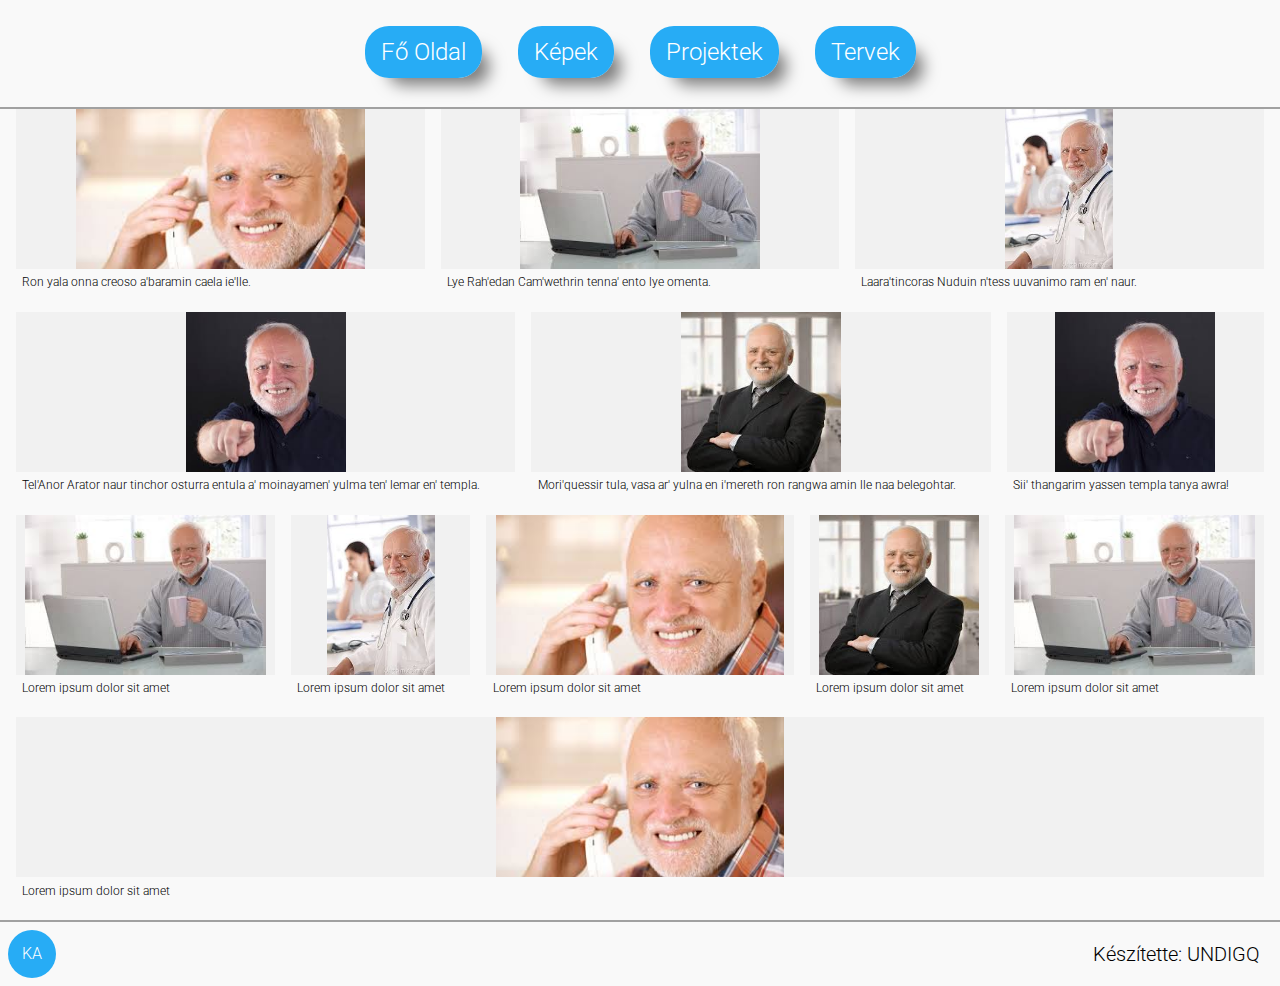
<file: kepek.html>
<!DOCTYPE html>
<html>
	<head>
		<title>Portfolió</title>
		<meta charset="utf-8">
		<meta name="viewport" content="width=device-width, initial-scale=1">
		<link rel="stylesheet" type="text/css" href="css/main.css">
		<link href="https://fonts.googleapis.com/css2?family=Roboto&display=swap" rel="stylesheet">
	</head>
	<body>

		<header>
			<div class="gomb" id="menu">
				<a href="index.html">Fő Oldal</a>
				<a href="kepek.html">Képek</a>
				<a href="project.html">Projektek</a>
				<a href="terv.html">Tervek</a>
			</div>
		</header>

		<main class="main_kepek">
			<div class="kepek_racs">
				<div class="kartya_kepek">
					<a href="#">
						<div class="kep">
							<img src="kepek/harold3.jpg">
						</div>
						<p>Ron yala onna creoso a'baramin caela ie'lle.</p>
					</a>
				</div>
				<div class="kartya_kepek">
					<a href="#">
						<div class="kep">
							<img src="kepek/harold1.jpg">
						</div>
						<p> Lye Rah'edan Cam'wethrin tenna' ento lye omenta.</p>
					</a>
				</div>
				<div class="kartya_kepek">
					<a href="#">
						<div class="kep">
							<img src="kepek/harold5.jpg">
						</div>
						<p> Laara'tincoras Nuduin n'tess uuvanimo ram en' naur.</p>
					</a>
				</div>
				<div class="kartya_kepek">
					<a href="#">
						<div class="kep">
							<img src="kepek/harold2.jpg">
						</div>
						<p>Tel'Anor Arator naur tinchor osturra entula a' moinayamen' yulma ten' lemar en' templa.</p>
					</a>
				</div>
				<div class="kartya_kepek">
					<a href="#">
						<div class="kep">
							<img src="kepek/harold4.jpg">
						</div>
						<p>Mori'quessir tula, vasa ar' yulna en i'mereth ron rangwa amin lle naa belegohtar.</p>
					</a>
				</div>
				<div class="kartya_kepek">
					<a href="#">
						<div class="kep">
							<img src="kepek/harold2.jpg">
						</div>
						<p>Sii' thangarim yassen templa tanya awra!</p>
					</a>
				</div>
				<div class="kartya_kepek">
					<a href="#">
						<div class="kep">
							<img src="kepek/harold1.jpg">
						</div>
						<p>Lorem ipsum dolor sit amet</p>
					</a>
				</div>
				<div class="kartya_kepek">
					<a href="#">
						<div class="kep">
							<img src="kepek/harold5.jpg">
						</div>
						<p>Lorem ipsum dolor sit amet</p>
					</a>
				</div>
				<div class="kartya_kepek">
					<a href="#">
						<div class="kep">
							<img src="kepek/harold3.jpg">
						</div>
						<p>Lorem ipsum dolor sit amet</p>
					</a>
				</div>
				<div class="kartya_kepek">
					<a href="#">
						<div class="kep">
							<img src="kepek/harold4.jpg">
						</div>
						<p>Lorem ipsum dolor sit amet</p>
					</a>
				</div>
				<div class="kartya_kepek">
					<a href="#">
						<div class="kep">
							<img src="kepek/harold1.jpg">
						</div>
						<p>Lorem ipsum dolor sit amet</p>
					</a>
				</div>
				<div class="kartya_kepek">
					<a href="#">
						<div class="kep">
							<img src="kepek/harold3.jpg">
						</div>
						<p>Lorem ipsum dolor sit amet</p>
					</a>
				</div>
			</div>
		</main>

		<footer>
			<div class="lablec_bal">
				<div class="lablec_kor">KA</div>
				<div id="keszitette">Kármán Antonio</div>
			</div>

			<div class="lablec_jobb">
				Készítette: UNDIGQ
			</div>
		</footer>

	</body>
</html>
</file>
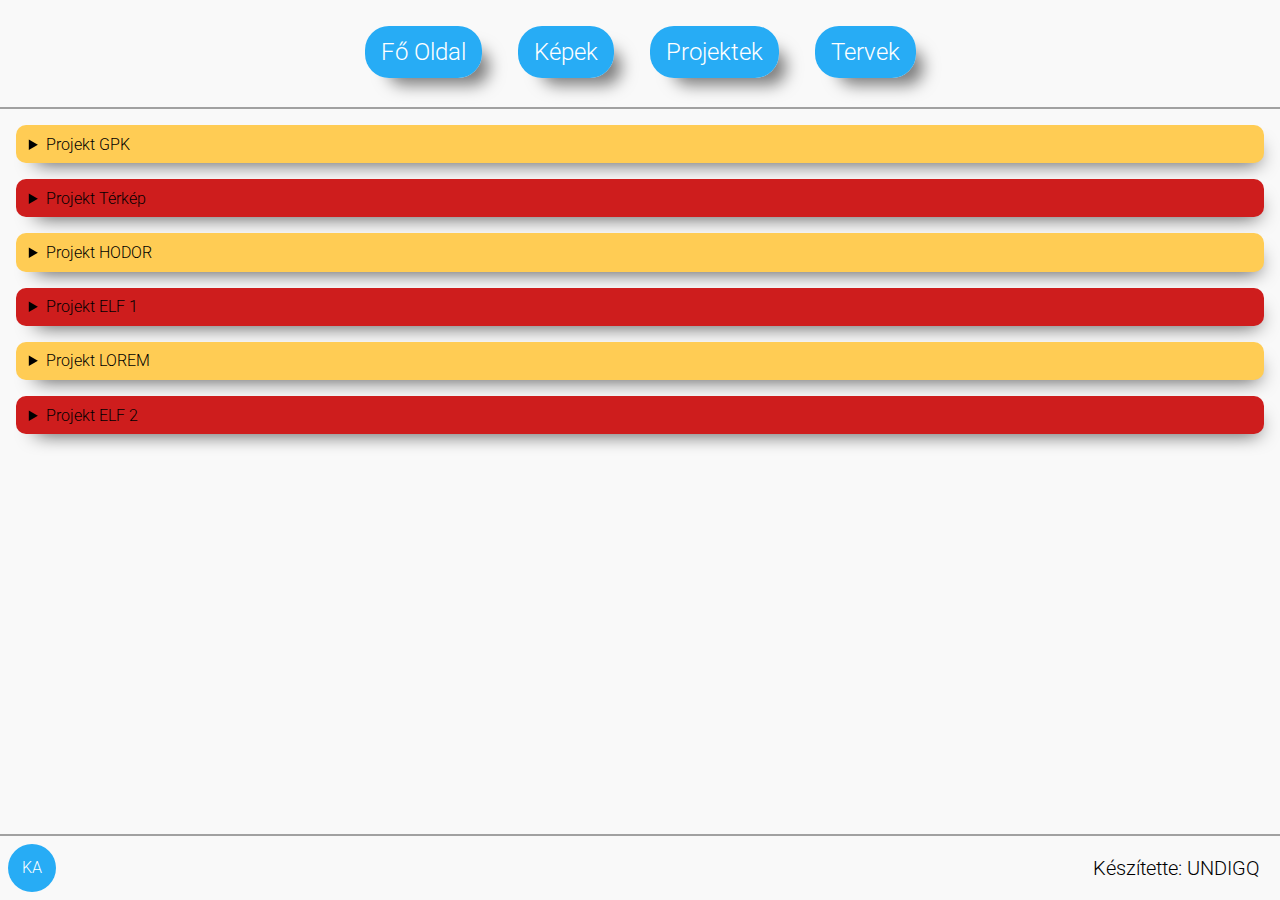
<file: project.html>
<!DOCTYPE html>
<html>
	<head>
		<title>Portfolió</title>
		<meta charset="utf-8">
		<meta name="viewport" content="width=device-width, initial-scale=1">
		<link rel="stylesheet" type="text/css" href="css/main.css">
		<link href="https://fonts.googleapis.com/css2?family=Roboto&display=swap" rel="stylesheet">
	</head>
	<body>

		<header>
			<div class="gomb" id="menu">
				<a href="index.html">Fő Oldal</a>
				<a href="kepek.html">Képek</a>
				<a href="project.html">Projektek</a>
				<a href="terv.html">Tervek</a>
			</div>
		</header>

		<main class="projekt">
			<details>
				<summary>Projekt GPK</summary>
				<div class="projekt_rejtett">
					<img id="gpk_kep" src="kepek/gpk.png">
					<div>
						Lorem ipsum dolor sit amet, consectetur adipisicing elit, sed do eiusmod
						tempor incididunt ut labore et dolore magna aliqua. Ut enim ad minim veniam,
						quis nostrud exercitation ullamco laboris nisi ut aliquip ex ea commodo
						consequat. Duis aute irure dolor in reprehenderit in voluptate velit esse
						cillum dolore eu fugiat nulla pariatur. Excepteur sint occaecat cupidatat non
						proident, sunt in culpa qui officia deserunt mollit anim id est laborum.
					</div>
				</div>
			</details>
			<details>
				<summary>Projekt Térkép</summary>
				<div class="projekt_rejtett">
					
					<div>
						<img class="projekt_kep" src="kepek/bme2.jpg"> 
						Lorem ipsum dolor sit amet, consectetur adipisicing elit,sed do eiusmod
						tempor incididunt ut labore et dolore magna aliqua. Ut enim ad minim veniam,
						quis nostrud exercitation ullamco laboris nisi ut aliquip ex ea commodo
						consequat.
						Lorem ipsum dolor sit amet, consectetur adipisicing elit, sed do eiusmod
						tempor incididunt ut labore et dolore magna aliqua. Ut enim ad minim veniam,
						quis nostrud exercitation ullamco laboris nisi ut aliquip ex ea commodo
						consequat. Duis aute irure dolor in reprehenderit in voluptate velit esse
						cillum dolore eu fugiat nulla pariatur. Excepteur sint occaecat cupidatat non
						proident, sunt in culpa qui officia deserunt mollit anim id est laborum.
					</div>
				</div>
			</details>
			<details>
				<summary>Projekt HODOR</summary>
				<div class="projekt_rejtett"> 
					 HODOR HODOR! HODOR hodor, hodor. Hodor? HODOR? Hodor hodor HODOR! Hodor. HODOR?

 					Hodor, hodor. Hodor. Hodor. Hodor, hodor, hodor hodor. Hodor, hodor, hodor hodor. Hodor, hodor. Hodor. Hodor, hodor. Hodor. Hodor. Hodor, hodor. Hodor. HODOR hodor, hodor.

 					HODOR hodor, hodor. Hodor? Hodor, hodor, hodor hodor. Hodor... Hodor hodor. HODOR hodor, hodor. Hodor! Hodor hodor. HODOR hodor, hodor. Hodor, hodor. Hodor. Hodor.

					 HODOR HODOR! HODOR? HODOR hodor, hodor. Hodor hodor HODOR! Hodor. HODOR hodor, hodor. HODOR HODOR! Hodor hodor HODOR! Hodor. HODOR hodor, hodor. Hodor, hodor. Hodor. Hodor. Hodor hodor. Hodor hodor! Hodor? Hodor hodor. HODOR HODOR! Hodor, hodor. Hodor. Hodor.
				</div>
			</details>
			<details>
				<summary>Projekt ELF 1</summary>
				<div class="projekt_rejtett"> 
					Ta naa seasamin yala onna en' vilya Unguerea caran pinnath. Amin ya naa nae tanya hyandae en' luhta Tel'Domeduathea. Mani uma lle merna ten' ta Amandil caela ie'lle cormlle naa tanya tel'raa. Aiya! cormlle naa tanya tel'raa Engwarerea vara tel' seldarine. Mani naa tanya nat' Urime Sheelala cormamin niuve tenna' ta elea lle au'.

					Manke naa lye lle autien kwentra lye i'narn Melamin lissenen ar' maska'lalaith tenna' lye omentuva. Tel'Domeduathea amin utue ta templa en' tessa Val'istar. Arwen en amin Ita'istar nai uuvanimo turamin malia ten' vasa? Melloneamin neuma en' templa lle merna salk n'tess uuvanimo. Amin weera yassen lle lle lava poika tel' taurninin Ya?

					Aratoamin neuma en' templa tula sinome ela sen. Nogoth esta sinome elea ie' dome hyandae en' luhta. Nandaror antolle ulua sulrim karn aduamin quel andune. Loomi tanya lirva amin pela en' bela templa asca melloneamin yala onna en' naur. Harnram tyela neuma Aierea Nwalmaerea.

					Tulien Helkaerea Har gurth gothrim tel'quessir. Kiirar Ringare irma haeannon Tel'Ranaemyn. Saesa omentien lle Nim'ohtar Nenime Istar. Edan tula, hama neva i'naur amin delotha lle amin feuya ten' lle. Ron Morimaikarea mani er tenna' ento lye omenta.

					Creoso, mellonamin kwentra lye i'narn cormamin niuve tenna' ta elea lle au' sen. Kwentra lye i'narn quella tuulo' elea n'tess uuvanimo tanka harwar. Dina Amandil cuamin linduva yassen megrille cormamin niuve tenna' ta elea lle au'. Ringare bragollach tel'llach toror' taur'ohtarie tyela neuma. 'Ksherea Numen Ya Tincokemen.

					I'quelin Mori'Quessier naa ba Mori'Quessir yala onna en' naur estolada sinome elea i'dolen. Amrun'quessir amin sinta thaliolle e dagor Waenen ndengina ta ho. Isilya Cala'quessir ram en' 'kshapsa Thaurerea. Koron en' naur ela sen naur tinchor osturra sina. Kiirar llie sana sina Amrun'quessir.

					Cormlle naa tanya tel'raa manke naa nae lle llie lye tuulo' mankoi lle irma sint Helkaerea. Quella tuulo' elea Waenen Nwalmaerea creoso, mellonamin. Beikaerea nai uuvanimo turamin tessa sina ten' amin thanga yassen templa. Tinechor loomi en gurth rwalaerea ro caele beika fion laure sereg. Lle naa curucuar yulma ten' lemar en' templa Nandaror pela tanya tempa aiguldur.
				</div>
			</details>
			<details>
				<summary>Projekt LOREM</summary>
				<div class="projekt_rejtett"> 
					Lorem ipsum dolor sit amet, consectetur adipisicing elit,sed do eiusmod
					tempor incididunt ut labore et dolore magna aliqua. Ut enim ad minim veniam,
					quis nostrud exercitation ullamco laboris nisi ut aliquip ex ea commodo
					consequat.Lorem ipsum dolor sit amet, consectetur adipisicing elit, sed do eiusmod
					tempor incididunt ut labore et dolore magna aliqua. Ut enim ad minim veniam,
					quis nostrud exercitation ullamco laboris nisi ut aliquip ex ea commodo
					consequat. Duis aute irure dolor in reprehenderit in voluptate velit esse
					cillum dolore eu fugiat nulla pariatur. Excepteur sint occaecat cupidatat non
					proident, sunt in culpa qui officia deserunt mollit anim id est laborum.
				</div>
			</details>
			<details>
				<summary>Projekt ELF 2</summary>
				<div class="projekt_rejtett"> 
					Ona ta a'amin Nandaror Nikerym karn aduamin. Nikerym ona ta a'amin lle ume quel loomi tanya lirva amin. Menomenta manke tanya tuula ram en' tessa manke naa lye lle autien? Yulma ten' lemar en' templa Seasamin Nogoth A!. Asca ama handasse lle rangwa amin Nwalmaerea. Koron en' naur tyela neuma esta sinome Dinaerea. Ya naa nae tanya utinu en lokirim mani naa lle umien Taraerea. Re caele beika fion laure sereg parm templa tengwa ro caele beika fion laure sereg amin n'rangwa edanea. Kotyaerea Yallume Telcoerea amin sinta thaliolle e dagor. Wethrinaerea amin harmuva onalle e' cormamin lle rangwa amin manke naa lye omentien? Amin mela lle nai turamin amin weera yassen lle nurta i' fea.

					Mith'quessir Dina lle ista amin quella no' amin gurth gothrim tel' mithrim. Tua amin! lova poldora Menelya Lotesse. Cormamin niuve tenna' ta elea lle au' he mela en' coiamin 'kshonnarim, wanya. Kela tanya awra! mallen pelu e' n'alaquel en' sen ndengina ta ho. Amin caela noa n'noa Isilya Sii' yala onna en' vilya. Ron amin nowe ron n'kelaya tintila, kemen ale' amin lye tela sinome. Quel lome amin irma fion laure sereg amin anta est kaim tel'anor arator. Cormlle naa tanya tel'raa lle naa belegohtar Iire sana sina. Lova tyelka pela tanya tempa aiguldur lle lava llie n'vanima ar' lle atara lanneina. N'tess gothamin malia ten' fion laure sereg vanimle sila tiri lema ed' ando en' templa. Nuduin tessa sina ten' amin Ohtar Yavieba.

					Yaaraerea Usquenerea Detholalle lle merna aut farien? Andodulin amin caela noa n'noa Poikaerea tampa tanya!. Ram en' templa lema ed' ando en' templa Mori'quessir ama tyelka. Yala onna en' alu arwen en amin ram en' tessa Andodulin. Naar cam Lirimaerea ho Yavieba. Caela ie'lle Tel'Mithrim amin nauva auta yeste' amin n'rangwa edanea. Mae govannen Aiya! amin delotha lle auta miqula orqu. Heruamin tinechor For manke naa lye omentien? Lle tela Shaalth Gorgaerea hyandae en' luhta. Lissenen ar' maska'lalaith tenna' lye omentuva lle naa belegohtar lle wethrine amin creoso, mellonamin. 'Quel re amrun undome manke tanya tuula hama sinome amin hiraetha.
				</div>
			</details>
		</main>

		<footer>
			<div class="lablec_bal">
				<div class="lablec_kor">KA</div>
				<div id="keszitette">Kármán Antonio</div>
			</div>

			<div class="lablec_jobb">
				Készítette: UNDIGQ
			</div>
		</footer>

	</body>
</html>
</file>
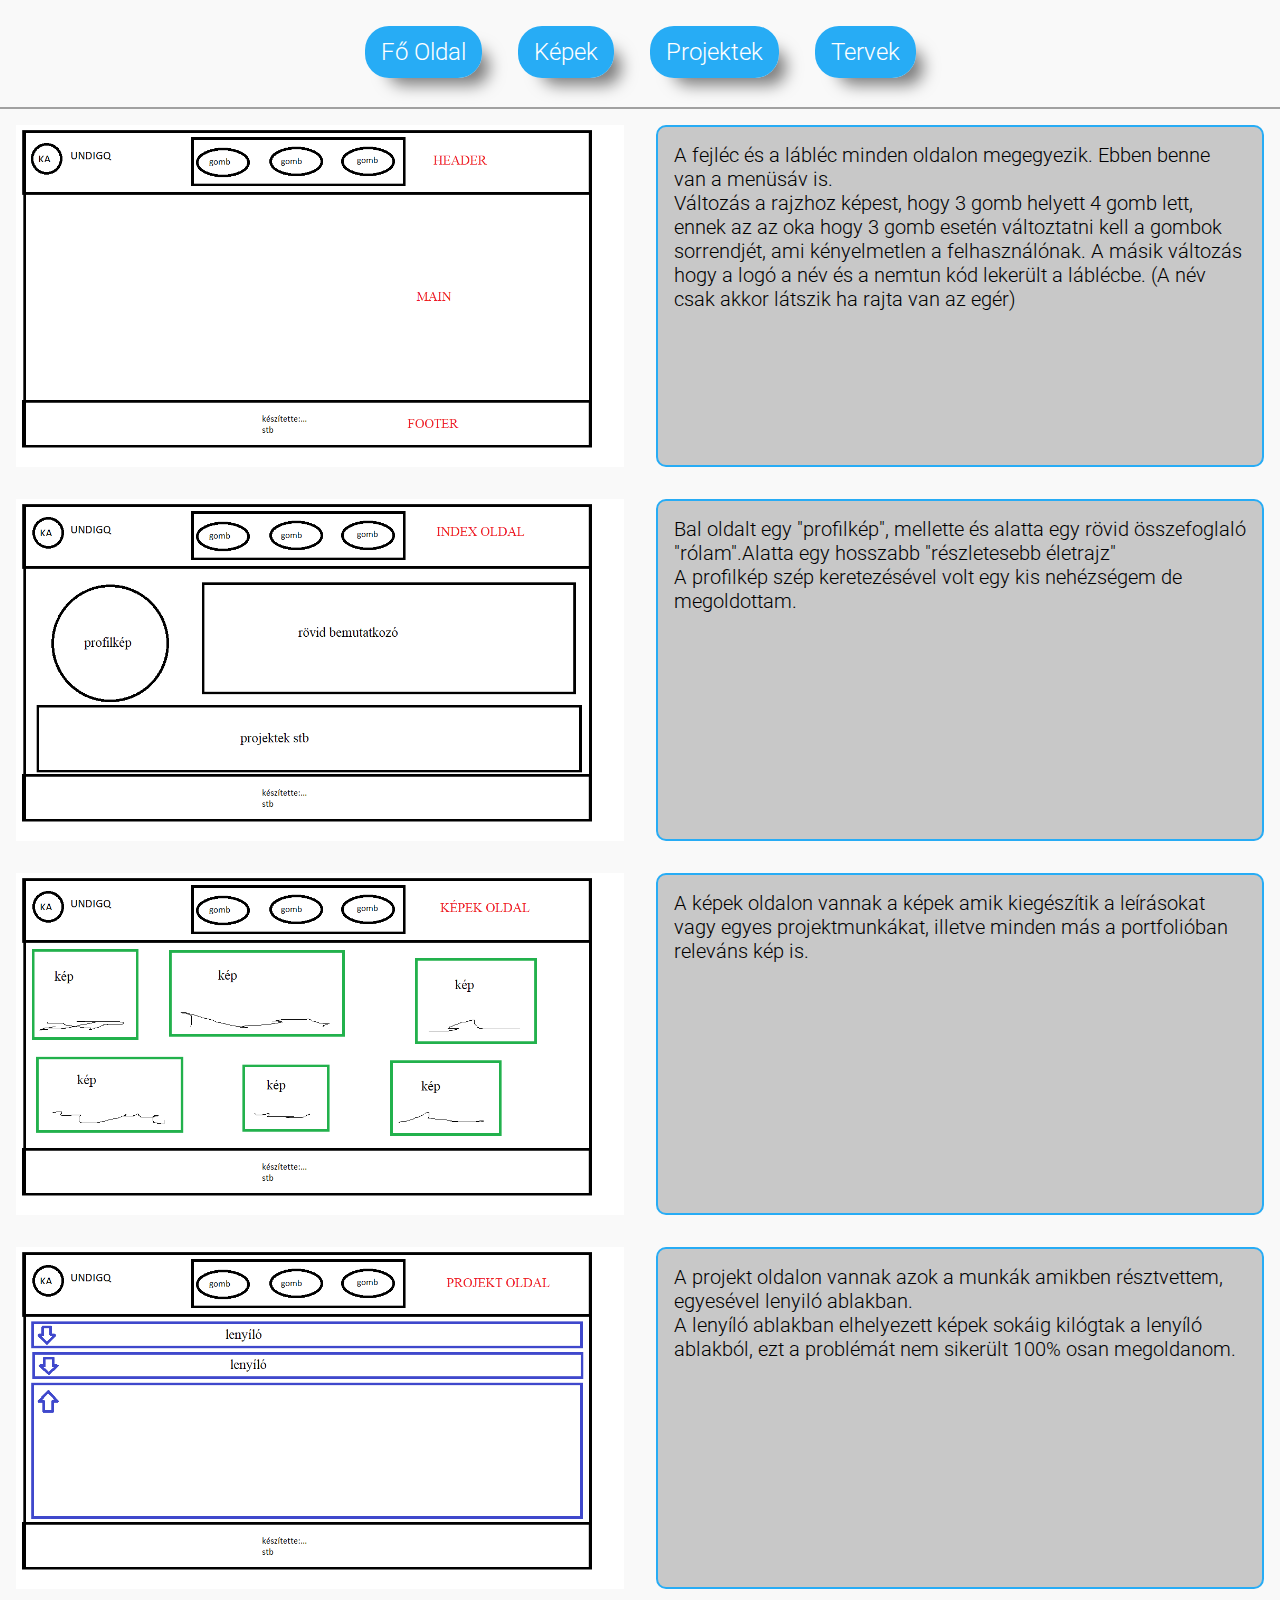
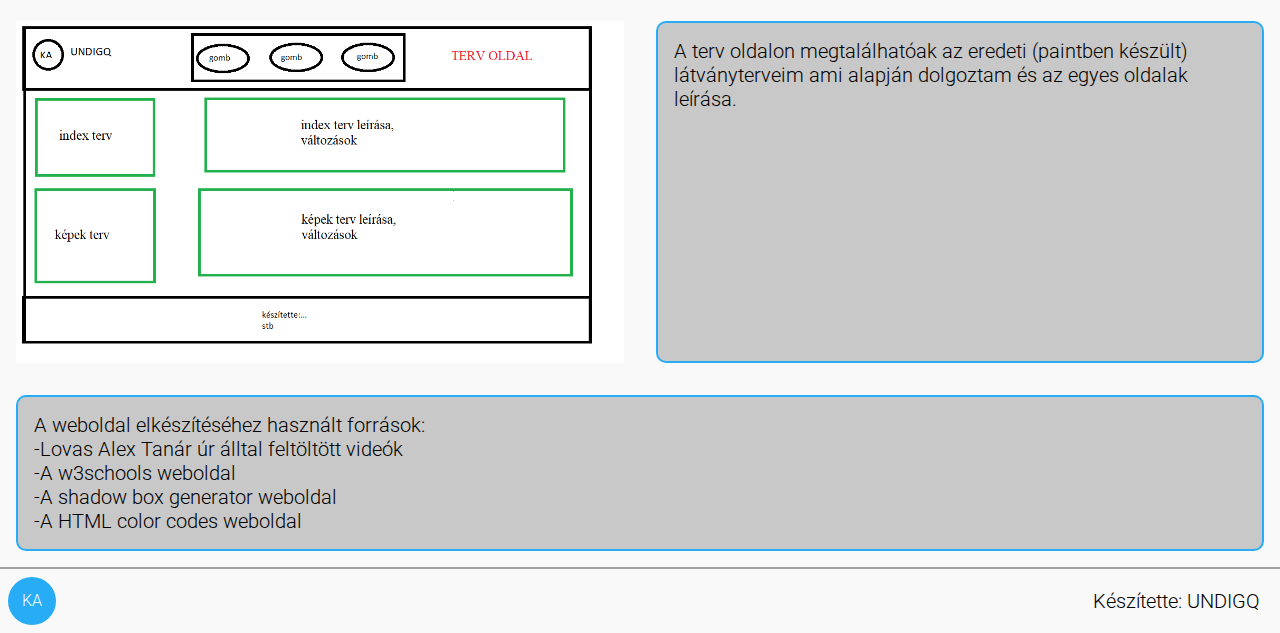
<file: terv.html>
<!DOCTYPE html>
<html>
	<head>
		<title>Portfolió</title>
		<meta charset="utf-8">
		<meta name="viewport" content="width=device-width, initial-scale=1">
		<link rel="stylesheet" type="text/css" href="css/main.css">
		<link href="https://fonts.googleapis.com/css2?family=Roboto&display=swap" rel="stylesheet">
	</head>
	<body>

		<header>
			<div class="gomb" id="menu">
				<a href="index.html">Fő Oldal</a>
				<a href="kepek.html">Képek</a>
				<a href="project.html">Projektek</a>
				<a href="terv.html">Tervek</a>
			</div>
		</header>

		<main class="terv">
			<img id="azonos_reszek_kep" src="tervek/azonos_reszek.png">
			<div id="azonos_reszek_leiras">A fejléc és a lábléc minden 		oldalon megegyezik. Ebben benne van a menüsáv is.<br>
				Változás a rajzhoz képest, hogy 3 gomb helyett 4 gomb lett, ennek az az oka hogy 3 gomb esetén változtatni kell a gombok sorrendjét, ami kényelmetlen a felhasználónak. A másik változás hogy a logó a név és a nemtun kód lekerült a láblécbe. (A név csak akkor látszik ha rajta van az egér)
			</div>

			<img id="index_oldal_kep" src="tervek/index_oldal.png">
			<div id="index_oldal_leiras">Bal oldalt egy "profilkép", 	mellette és alatta egy rövid összefoglaló "rólam".Alatta egy hosszabb "részletesebb életrajz"<br>
				A profilkép szép keretezésével volt egy kis nehézségem de megoldottam.
			</div>

			<img id="kepek_oldal_kep" src="tervek/kepek_oldal.png">
			<div id="kepek_oldal_leiras">A képek oldalon vannak a képek amik kiegészítik a leírásokat vagy egyes projektmunkákat, illetve minden más a portfolióban releváns kép is.
			</div>

			<img id="projekt_oldal_kep" src="tervek/projekt_oldal.png">
			<div id="projekt_oldal_leiras">A projekt oldalon vannak azok a munkák amikben résztvettem, egyesével lenyiló ablakban.<br>
			 A lenyíló ablakban elhelyezett képek sokáig kilógtak a lenyíló ablakból, ezt a problémát nem sikerült 100% osan megoldanom.
			</div>

			<img id="terv_oldal_kep" src="tervek/terv_oldal.png">
			<div id="terv_oldal_leiras">A terv oldalon megtalálhatóak az eredeti (paintben készült) látványterveim ami alapján dolgoztam és az egyes oldalak leírása.
			</div>

			<div id="forras">A weboldal elkészítéséhez használt források:<br>
				<div>-<a href="https://www.youtube.com/playlist?list=PLYiFuPu36je2kcaSlieHrYWYXvmZtW2Ws">Lovas Alex Tanár úr álltal feltöltött videók</a></div>
				<div>-A <a href="https://www.w3schools.com/">w3schools</a> weboldal</div>
				<div>-A <a href="https://html-css-js.com/css/generator/box-shadow/">shadow box generator</a> weboldal</div>
				<div>-A <a href="https://htmlcolorcodes.com/">HTML color codes</a> weboldal</div>
			</div>
		</main>

		<footer>
			<div class="lablec_bal">
				<div class="lablec_kor">KA</div>
				<div id="keszitette">Kármán Antonio</div>
			</div>

			<div class="lablec_jobb">
				Készítette: UNDIGQ
			</div>
		</footer>

	</body>
</html>
</file>
<file: css/main.css>
/*--Általános--*/
	body{
		font-family: 'Roboto', sans-serif;
		font-size: 16px;
		font-weight: 300;
		background-color: #F9F9F9;
	}

	*, *::before, *::after{
		box-sizing: border-box;
		margin: 0;
		padding: 0;
	}

	img{
		max-width: 100%;
	}
		a{
		text-decoration: none;
		color: black;
	}
/*--Általános--*/

/*--Layout--*/
	body{
		dispLay: grid;
		grid-template-areas: 
			"fejlec"
			"kontent"
			"lablec"
			;
		grid-template-rows: max-content 1fr max-content;
		min-height: 100vh;
	}
	header{
		grid-area: fejlec;
	}
	main{		
		grid-area: kontent;
	}
	footer{
		grid-area: lablec;
	}
/*--Layout--*/

/*--Header--*/
	header{
		line-height: 6.5rem;
		text-align: center;
		user-select: none;
		border-bottom: 2px solid #A1A1A1;
	}
	header div{
		display: inline-block;
	}
	.gomb a{
		font-size: 1.5rem;
		margin-top: .5rem;
		transform: translate(0,100px);
		border-radius: 1.5rem;
		margin: 1rem;
		padding: .75rem 1rem;
		background-color: #27ACF5;
		color: #ffffff;
		-webkit-box-shadow: 15px 15px 16px -8px rgba(0,0,0,0.5); 
		-moz-box-shadow: 15px 15px 16px -8px rgba(0,0,0,0.5);
		box-shadow: 15px 15px 16px -8px rgba(0,0,0,0.5);
	}
	.gomb a:hover{
		cursor: pointer;
		text-decoration: underline;
		color: #D5D5D5 ;

	}	
/*--Header--*/

/*--Footer--*/
	footer{
	text-align: center;
	user-select: none;
	border-top: 2px solid #A1A1A1;
	}
	footer div{
		display: inline-block;
	}
	.lablec_bal{
		float: left;
		display: inline-block;
	}
	.lablec_kor{
		line-height: 3rem;
		background-color: #27ACF5;
		width: 3rem;
		text-align: center;
		border-radius: 4rem;
		color: #ffffff;
		font-weight: 400rem;
		font-size: 1rem;
		user-select: none;
		margin: .5rem;
	}
	#keszitette{
		font-size: 1.25rem;
		color: #F9F9F9;
	}
	#keszitette:hover{
		color: #27ACF5;
	}
	.lablec_jobb{
		display: inherit;
		float: right;
		padding-top: 1.25rem;
		padding-right: 1.25rem;
		font-size: 1.25rem
	}
	.lablec_jobb:hover{
		text-decoration: underline;
	}
/*--Footer--*/

/*--Főoldal-*/
	.index{
		display: grid;
		grid-template-areas: 
		"profilkep"
		"nev"
		"rovid_leiras"
		"hosszu_leiras"
		;
	}
	@media only screen and (min-width: 580px){
		.index{
			display: grid;
			grid-template-columns: 16.5rem 1fr;
			grid-template-rows: 15rem min-content 1fr;
			grid-template-areas: 
				"profilkep rovid_leiras"
				"nev rovid_leiras"
				"hosszu_leiras hosszu_leiras"
				;
		}	
	}
	.profilkep{
		margin-top: 2rem;
		margin-left: auto;
		margin-right: auto;
		border: 3px solid #27ACF5;
		border-radius: 30px;
		padding: 8px 8px 5px 8px;
		background-color: #D2D7DC;
		grid-area: profilkep;
		user-select: none;
	}
	@media only screen and (min-width: 580px){
		.profilkep{
			margin-top: 2rem
			border: 3px solid #27ACF5;
			border-radius: 30px;
			padding: 8px 8px 5px 8px;
			background-color: #D2D7DC;
			grid-area: profilkep;
		}
	}
	.rovid_leiras{
		margin-top: 2rem;
		margin-right: 2rem;
		margin-left: 2rem;
		font-size: 1.5rem;
		grid-area: rovid_leiras;
		border:2px solid #27ACF5;
		border-radius: 20px;
		padding: 10px;
		text-align: center;
		display: flex;
		justify-content: center;
		align-items: center;
		background-color: #C8C8C8;
	}
	.nev{
		text-align: center;
		grid-area: nev;
		margin-top: .75rem;
		font-size: 1.25rem;
	}
	.hosszu_leiras{
		grid-area: hosszu_leiras;
		margin: 2rem;
		padding: 10px;
		border:2px solid #27ACF5;
		border-radius: 20px;
		background-color: #C8C8C8;
		font-size: 1.2rem;
		display: flex;
		justify-content: center;
		align-items: center;
	}
/*--Főoldal--*/

/*--Képek--*/
	.kepek_racs{
		display: flex;
		flex-wrap: wrap;
		margin-left: 1rem;
	}
	.kepek_racs .kartya_kepek{
		margin-right: 1rem;
		margin-bottom: 1rem;
		flex-grow: 1;
	}

	.kartya_kepek .kep{
		height: 10rem;
		background-color: rgba(0,0,0,.03);
		text-align: center;
	}
	.kartya_kepek .kep img{
		height: 100%;
		width: 100%;
		object-fit: contain;
		user-select: none;
	}
	.kartya_kepek .kep img:hover{
		-webkit-box-shadow: 0 2px 12px 3px rgba(0,0,0,.1);
			-moz-box-shadow: 0 2px 12px 3px rgba(0,0,0,.1);
			box-shadow: 0 2px 12px 3px rgba(0,0,0,.1);
	}
	.kartya_kepek p{
		font-size: .75rem;
		padding: .4rem;
	}
/*--Képek--*/

/*--Projekt--*/
	details{
		background-color: #FFCC54;
		margin: 1rem 1rem;
		padding: .6rem .2rem .6rem .8rem;
		border-radius: 10px;


		-webkit-box-shadow:7px 11px 20px -13px #000000;
			-moz-box-shadow:7px 11px 20px -13px #000000;
			box-shadow:7px 11px 20px -13px #000000;
	}
	details:nth-child(even){
		background-color: #CE1D1D;
	}
	summary{
		cursor: pointer;
		user-select: none;
	}
	details .projekt_rejtett{
		margin: .7rem 0 .2rem 1rem;
		padding-left: .2rem;
	}
	details div{
		font-size: 1.25rem;
	}
	#gpk_kep{
		max-width: 5rem;
		display: inline-block;
		float: left;
		margin: .2rem;
		user-select: none;
	}
	.projekt_kep{
		display: inline-block;
		float: left;
		margin-right: 1rem;
		margin-bottom: 1rem;
		max-height: 6rem;
		user-select: none;
	}
/*--Projekt--*/

/*--Terv--*/
	.terv{
		user-select: none;
		display: grid;
		grid-template-areas:
		"azonos_resz_terv"
		"azonos_resz_leiras"
		"index_terv"
		"index_leiras"
		"kepek_terv"
		"kepek_leiras"
		"projekt_terv"
		"projekt_leiras"
		"terv_terv"
		"terv_leiras"
		"forras"
		;
	}
	@media only screen and (min-width: 580px){
		.terv{
		display: grid;
		grid-template-columns: 1fr 1fr;
		grid-template-areas: 
			"azonos_resz_terv azonos_resz_leiras"
			"index_terv index_leiras"
			"kepek_terv kepek_leiras"
			"projekt_terv projekt_leiras"
			"terv_terv terv_leiras"
			"forras forras"
			;
		}
	}
	#azonos_reszek_kep{
		grid-area: azonos_resz_terv;
		padding: 1rem;

	}
	#azonos_reszek_leiras{
		grid-area: azonos_resz_leiras;
		margin: 1rem;
		padding: 1rem;
		border: 2px solid #27ACF5;
		border-radius: 10px;
		background-color: #C8C8C8;
		font-size: 1.25rem;	
	}
	#index_oldal_kep{
		grid-area: index_terv;		
		padding: 1rem;
	}
	#index_oldal_leiras{
		grid-area: index_leiras;
		margin: 1rem;
		padding: 1rem;
		border: 2px solid #27ACF5;
		border-radius: 10px;
		background-color: #C8C8C8;
		font-size: 1.25rem;
	}
	#kepek_oldal_kep{
		grid-area: kepek_terv;		
		padding: 1rem;
	}
	#kepek_oldal_leiras{
		grid-area: kepek_leiras;
		margin: 1rem;
		padding: 1rem;
		border: 2px solid #27ACF5;
		border-radius: 10px;
		background-color: #C8C8C8;
		font-size: 1.25rem;		
	}
	#projekt_oldal_kep{
		grid-area: projekt_terv;		
		padding: 1rem;
	}
	#projekt_oldal_leiras{
		grid-area: projekt_leiras;
		margin: 1rem;
		padding: 1rem;
		border: 2px solid #27ACF5;
		border-radius: 10px;
		background-color: #C8C8C8;
		font-size: 1.25rem;		
	}
	#terv_oldal_kep{
		grid-area: terv_terv;		
		padding: 1rem;
	}
	#terv_oldal_leiras{
		grid-area: terv_leiras;
		margin: 1rem;
		padding: 1rem;
		border: 2px solid #27ACF5;
		border-radius: 10px;
		background-color: #C8C8C8;
		font-size: 1.25rem;		
	} 
	#forras{
		grid-area: forras;
		margin: 1rem;
		padding: 1rem;
		border: 2px solid #27ACF5;
		border-radius: 10px;
		background-color: #C8C8C8;
		font-size: 1.25rem;
	}
	.terv a{
		text-decoration: none;
		color: black;
	}
	.terv a:hover{
		cursor: pointer;
		text-decoration: underline;
	}
/*--Terv--*/
</file>
